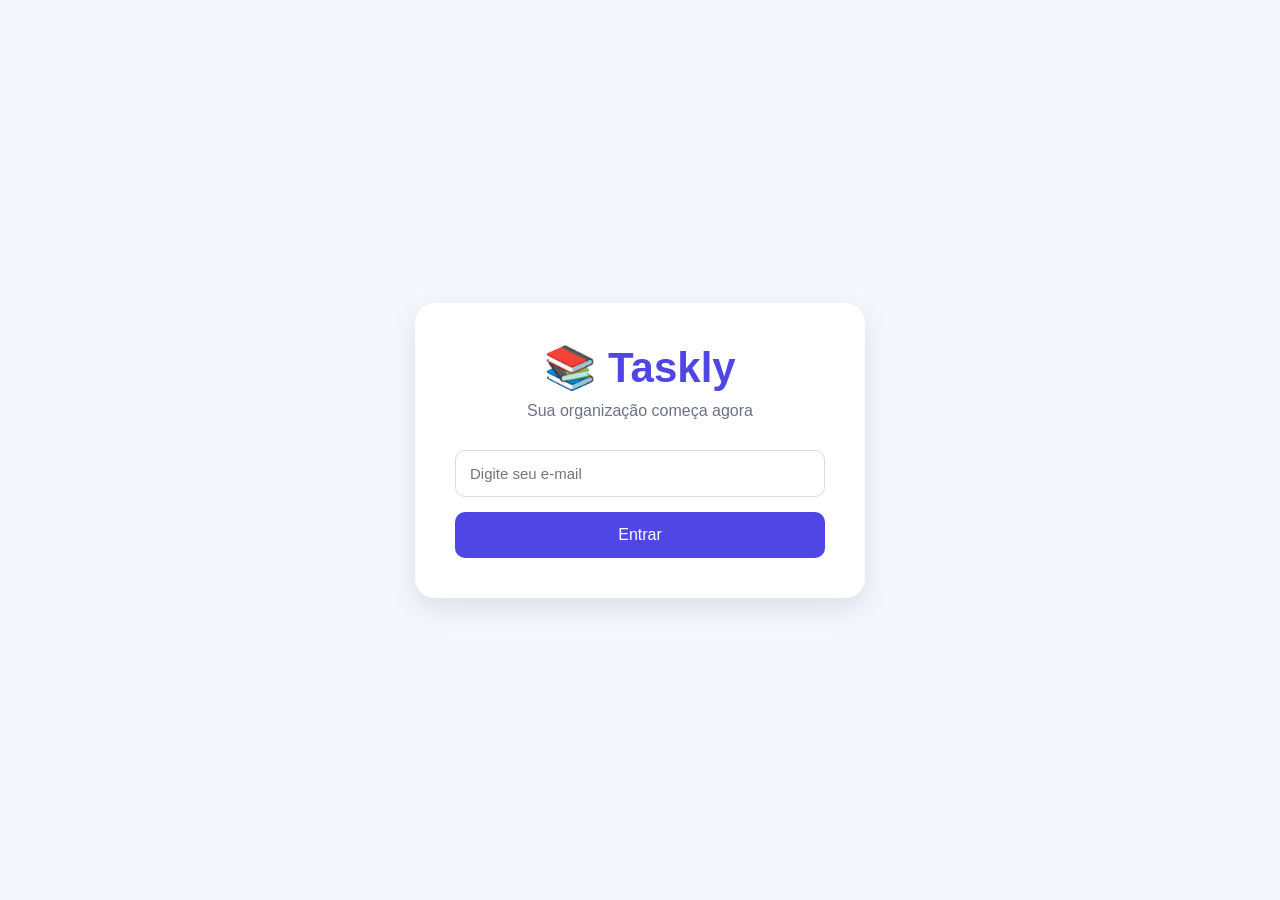
<file: index.html>
<!DOCTYPE html>
<html lang="pt-br">
<head>

    <meta charset="UTF-8">
    <meta name="viewport" content="width=device-width, initial-scale=1.0">

    <title>Taskly - Login</title>

    <link rel="stylesheet" href="css/style.css">

</head>

<body>

    <div class="login-container">

        <div class="login-card">

            <h1 class="logo">📚 Taskly</h1>

            <p class="subtitulo">
                Sua organização começa agora
            </p>

            <input
                type="email"
                id="email"
                placeholder="Digite seu e-mail"
            >

            <button class="btn" onclick="login()">
                 Entrar
            </button>
        </div>

    </div>

    <script src="js/script.js"></script>

</body>
</html>
</file>
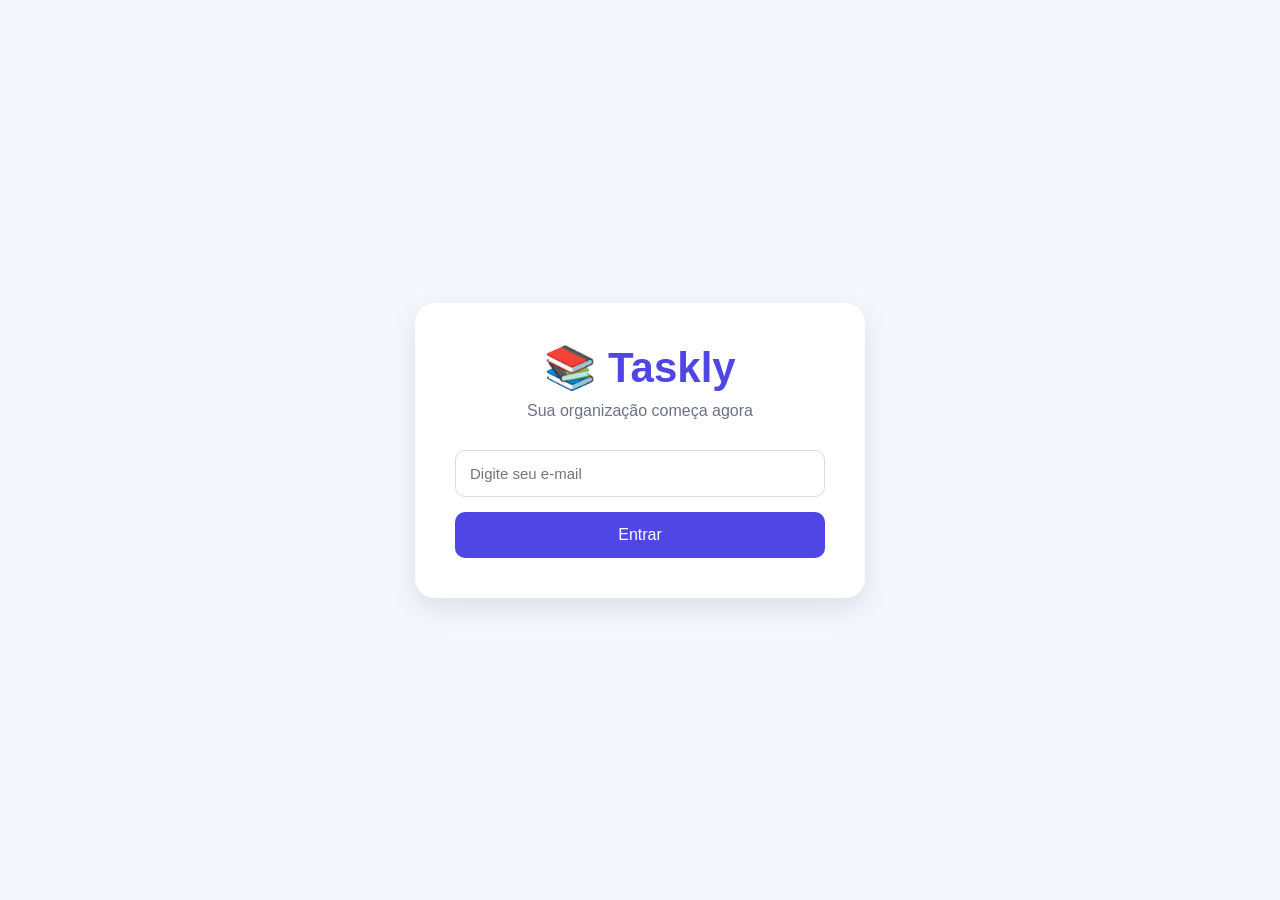
<file: dashboard.html>
<!DOCTYPE html>
<html lang="pt-br">

<head>

    <meta charset="UTF-8">

    <meta
        name="viewport"
        content="width=device-width, initial-scale=1.0"
    >

    <title>
        Taskly - Dashboard
    </title>

    <link
        rel="stylesheet"
        href="css/style.css"
    >

</head>

<body onload="carregarDashboard()">

    <header class="topo">

        <h2>
            📚 Taskly
        </h2>

        <div>

            <span
                class="usuario"
                id="usuario"
            >
            </span>

            <button
                onclick="logout()"
                class="btn"
                style="
                width:auto;
                padding:10px 20px;
                margin-left:10px;
                "
            >
                Sair
            </button>

        </div>

    </header>

    <div class="container">

        <div class="stats">

            <div class="stat">

                <h2 id="totalTarefas">
                    0
                </h2>

                <p>
                    Total de Tarefas
                </p>

            </div>

            <div class="stat">

                <h2 id="alta">
                    0
                </h2>

                <p>
                    Prioridade Alta
                </p>

            </div>

            <div class="stat">

                <h2 id="media">
                    0
                </h2>

                <p>
                    Prioridade Média
                </p>

            </div>

            <div class="stat">

                <h2 id="baixa">
                    0
                </h2>

                <p>
                    Prioridade Baixa
                </p>

            </div>

        </div>

        <a
            href="tarefa.html"
            class="nova-tarefa"
        >
            ➕ Nova Tarefa
        </a>

        <div
            id="listaTarefas"
            class="lista-tarefas"
        >

        </div>

    </div>

    <footer>

        Taskly © 2026

        <br>

        Organize sua vida escolar
        em um só lugar

    </footer>

    <script src="js/script.js"></script>

</body>

</html>
</file>
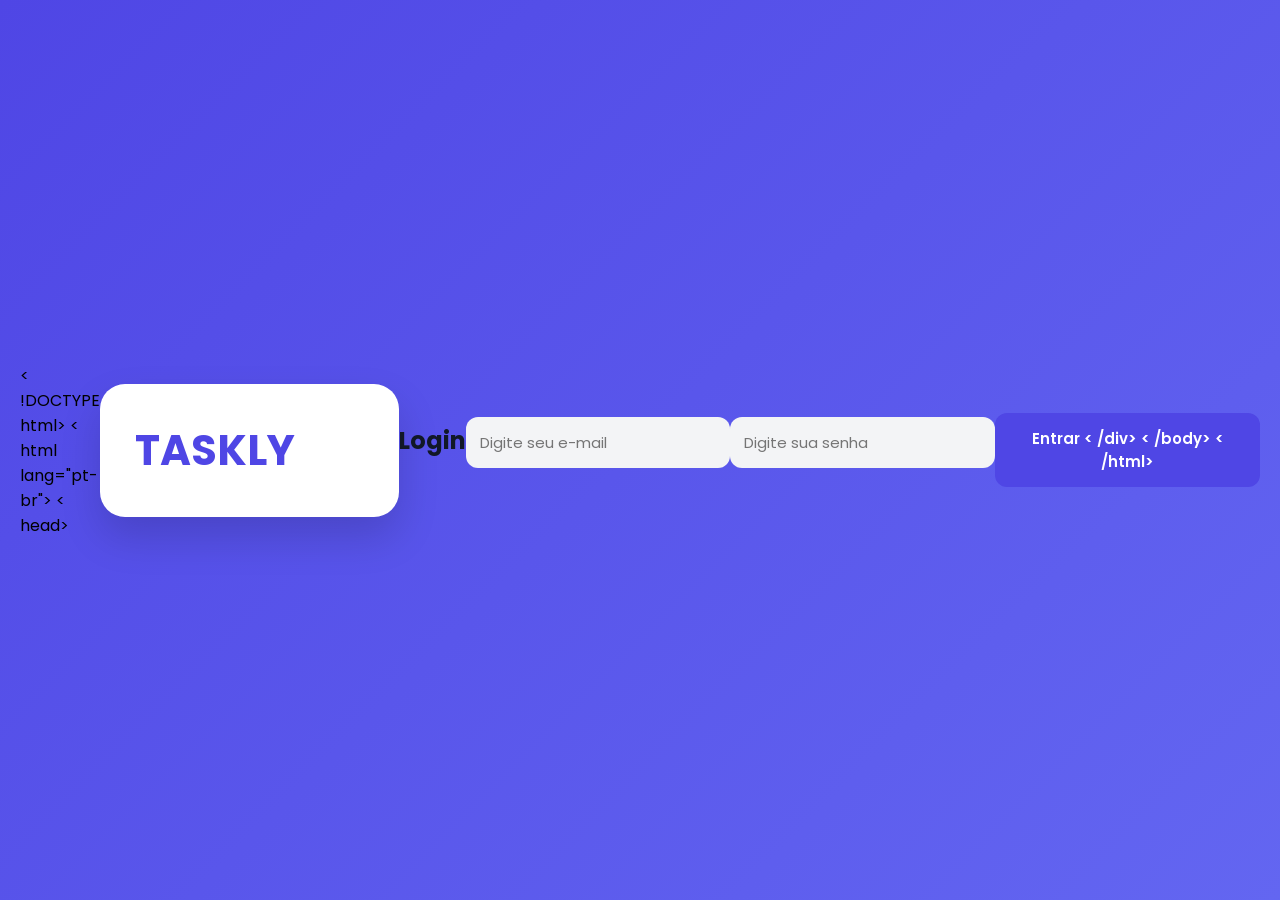
<file: login.html>
< !DOCTYPE html>
< html lang="pt-br">
< head>
<meta charset="UTF-8">
<title>Taskly Login</title>
<link rel="stylesheet" href="style.css">
</head>
<body>

<div class="container">

    <iv class="logo">TASKLY</div>

    <h2>Login</h2>

    <input type="email" placeholder="Digite seu e-mail">

    <input type="password" placeholder="Digite sua senha">

    <button>Entrar</ button>

< /div>

< /body>
< /html>
</file>
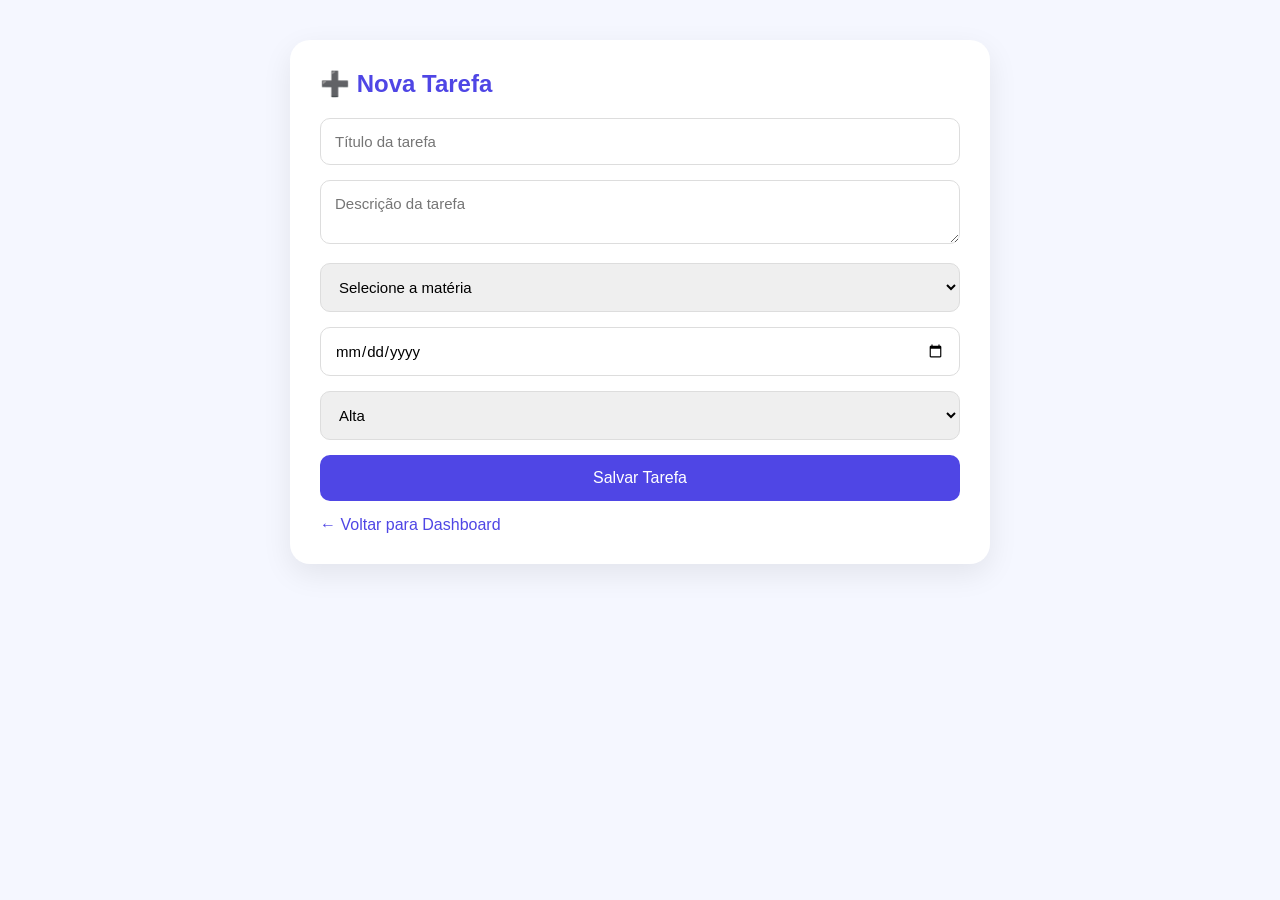
<file: tarefa.html>
<!DOCTYPE html>
<html lang="pt-br">

<head>

    <meta charset="UTF-8">

    <meta
        name="viewport"
        content="width=device-width, initial-scale=1.0"
    >

    <title>
        Nova Tarefa - Taskly
    </title>

    <link
        rel="stylesheet"
        href="css/style.css"
    >

</head>

<body>

    <div class="form-container">

        <h2>
            ➕ Nova Tarefa
        </h2>

        <input
            type="text"
            id="titulo"
            placeholder="Título da tarefa"
        >

        <textarea
            id="descricao"
            placeholder="Descrição da tarefa"
        ></textarea>

        <select id="materia">

            <option value="">
                Selecione a matéria
            </option>

            <option>
                Matemática
            </option>

            <option>
                Português
            </option>

            <option>
                História
            </option>

            <option>
                Geografia
            </option>

            <option>
                Física
            </option>

            <option>
                Química
            </option>

            <option>
                Programação
            </option>

            <option>
                Banco de Dados
            </option>

            <option>
                Redes
            </option>

        </select>

        <input
            type="date"
            id="data"
        >

        <select id="prioridade">

            <option>    
                Alta
            </option>

            <option>
                Média
            </option>

            <option>
                Baixa
            </option>

        </select>

        <button
            class="btn"
            onclick="salvarTarefa()"
        >
            Salvar Tarefa
        </button>

        <a
            href="dashboard.html"
            class="voltar"
        >
            ← Voltar para Dashboard
        </a>

    </div>

    <script src="js/script.js"></script>

</body>

</html>
</file>
<file: css/style.css>
:root{
    --roxo:#4F46E5;
    --roxo-claro:#6366F1;
    --fundo:#F5F7FF;
    --branco:#FFFFFF;
    --texto:#111827;
    --cinza:#6B7280;
    --verde:#22C55E;
    --vermelho:#EF4444;
    --amarelo:#F59E0B;
}

*{
    margin:0;
    padding:0;
    box-sizing:border-box;
    font-family:'Poppins',sans-serif;
}

body{
    background:var(--fundo);
    color:var(--texto);
}

/* LOGIN */

.login-container{
    width:100%;
    min-height:100vh;
    display:flex;
    justify-content:center;
    align-items:center;
    padding:20px;
}

.login-card{
    width:100%;
    max-width:450px;
    background:var(--branco);
    padding:40px;
    border-radius:20px;
    box-shadow:0 10px 30px rgba(0,0,0,.1);
}

.logo{
    text-align:center;
    color:var(--roxo);
    font-size:42px;
    margin-bottom:10px;
}

.subtitulo{
    text-align:center;
    color:var(--cinza);
    margin-bottom:30px;
}

input,
textarea,
select{
    width:100%;
    padding:14px;
    margin-bottom:15px;
    border:1px solid #ddd;
    border-radius:10px;
    font-size:15px;
}

input:focus,
textarea:focus,
select:focus{
    outline:none;
    border-color:var(--roxo);
}

.btn{
    width:100%;
    padding:14px;
    border:none;
    border-radius:10px;
    background:var(--roxo);
    color:white;
    font-size:16px;
    cursor:pointer;
    transition:.3s;
}

.btn:hover{
    background:var(--roxo-claro);
}

/* DASHBOARD */

.topo{
    background:white;
    padding:20px;
    display:flex;
    justify-content:space-between;
    align-items:center;
    box-shadow:0 2px 10px rgba(0,0,0,.05);
}

.usuario{
    color:var(--roxo);
    font-weight:600;
}

.container{
    max-width:1200px;
    margin:auto;
    padding:30px;
}

.stats{
    display:grid;
    grid-template-columns:repeat(auto-fit,minmax(200px,1fr));
    gap:20px;
    margin-bottom:30px;
}

.stat{
    background:white;
    padding:25px;
    border-radius:15px;
    text-align:center;
    box-shadow:0 5px 20px rgba(0,0,0,.05);
}

.stat h2{
    color:var(--roxo);
    font-size:32px;
}

.stat p{
    color:var(--cinza);
}

.nova-tarefa{
    display:inline-block;
    text-decoration:none;
    background:var(--roxo);
    color:white;
    padding:12px 20px;
    border-radius:10px;
    margin-bottom:25px;
}

.lista-tarefas{
    display:grid;
    grid-template-columns:repeat(auto-fit,minmax(300px,1fr));
    gap:20px;
}

.task-card{
    background:white;
    padding:20px;
    border-radius:15px;
    box-shadow:0 5px 20px rgba(0,0,0,.05);
    transition:.3s;
}

.task-card:hover{
    transform:translateY(-5px);
}

.task-header{
    display:flex;
    justify-content:space-between;
    align-items:center;
    margin-bottom:15px;
}

.task-card h3{
    color:var(--roxo);
}

.task-card p{
    color:var(--cinza);
    margin-bottom:10px;
}

.prioridade{
    padding:5px 12px;
    border-radius:20px;
    color:white;
    font-size:12px;
}

.alta{
    background:var(--vermelho);
}

.media{
    background:var(--amarelo);
}

.baixa{
    background:var(--verde);
}

.excluir{
    background:var(--vermelho);
    color:white;
    border:none;
    padding:10px;
    width:100%;
    border-radius:8px;
    cursor:pointer;
    margin-top:10px;
}

/* FORMULÁRIO */

.form-container{
    max-width:700px;
    margin:40px auto;
    background:white;
    padding:30px;
    border-radius:20px;
    box-shadow:0 10px 30px rgba(0,0,0,.08);
}

.form-container h2{
    margin-bottom:20px;
    color:var(--roxo);
}

.voltar{
    display:inline-block;
    margin-top:15px;
    text-decoration:none;
    color:var(--roxo);
}

/* FOOTER */

footer{
    margin-top:50px;
    text-align:center;
    color:var(--cinza);
    padding:20px;
}

/* RESPONSIVO */

@media(max-width:768px){

    .topo{
        flex-direction:column;
        gap:10px;
    }

    .container{
        padding:15px;
    }

}
</file>
<file: style.css>
@import url('https://fonts.googleapis.com/css2?family=Poppins:wght@300;400;500;600;700&display=swap');

*{
    margin:0;
    padding:0;
    box-sizing:border-box;
    font-family:'Poppins',sans-serif;
}

body{
    min-height:100vh;
    display:flex;
    justify-content:center;
    align-items:center;
    background:linear-gradient(
        135deg,
        #4F46E5,
        #6366F1
    );
    padding:20px;
}

.container{
    width:100%;
    max-width:450px;
    background:#fff;
    border-radius:25px;
    padding:35px;
    box-shadow:
    0 20px 40px rgba(0,0,0,.15);
}

.logo{
    text-align:center;
    font-size:42px;
    font-weight:700;
    color:#4F46E5;
}

.slogan{
    text-align:center;
    color:#6B7280;
    margin-top:10px;
    margin-bottom:30px;
}

h2{
    color:#111827;
    margin-bottom:20px;
}

input,
textarea,
select{
    width:100%;
    padding:14px;
    border:none;
    background:#F3F4F6;
    border-radius:12px;
    margin-bottom:15px;
    font-size:15px;
    transition:.3s;
}

input:focus,
textarea:focus,
select:focus{
    outline:none;
    background:#EEF2FF;
    border:2px solid #4F46E5;
}

button{
    width:100%;
    padding:14px;
    border:none;
    border-radius:12px;
    background:#4F46E5;
    color:white;
    font-size:15px;
    font-weight:600;
    cursor:pointer;
    transition:.3s;
}

button:hover{
    
    background:#4338CA;
}

.btn-link{
    display:block;
    text-align:center;
    text-decoration:none;
    color:#4F46E5;
    margin-top:20px;
    font-weight:600;
}

.topo{
    display:flex;
    justify-content:space-between;
    align-items:center;
    margin-bottom:25px;
}

.topo button{
    width:auto;
    padding:10px 20px;
}

.task{
    background:#EEF2FF;
    border:none;
    border-left:6px solid #4F46E5;
    border-radius:15px;
    padding:18px;
    margin-bottom:15px;
    transition:.3s;
}

.task:hover{
    transform:translateY(-3px);
}

.task h3{
    color:#4F46E5;
    margin-bottom:8px;
}

.task p{
    color:#374151;
    margin-bottom:5px;
}

.task button{
    margin-top:10px;
    background:#EF4444;
}

.task button:hover{
    background:#DC2626;
}

.dashboard{
    max-width:650px;
}

.nova-tarefa{
    margin-bottom:20px;
    text-decoration:none;
    display:block;
    text-align:center;
    background:#4F46E5;
    color:white;
    padding:14px;
    border-radius:12px;
    font-weight:600;
}

.nova-tarefa:hover{
    background:#4338CA;
}
</file>
